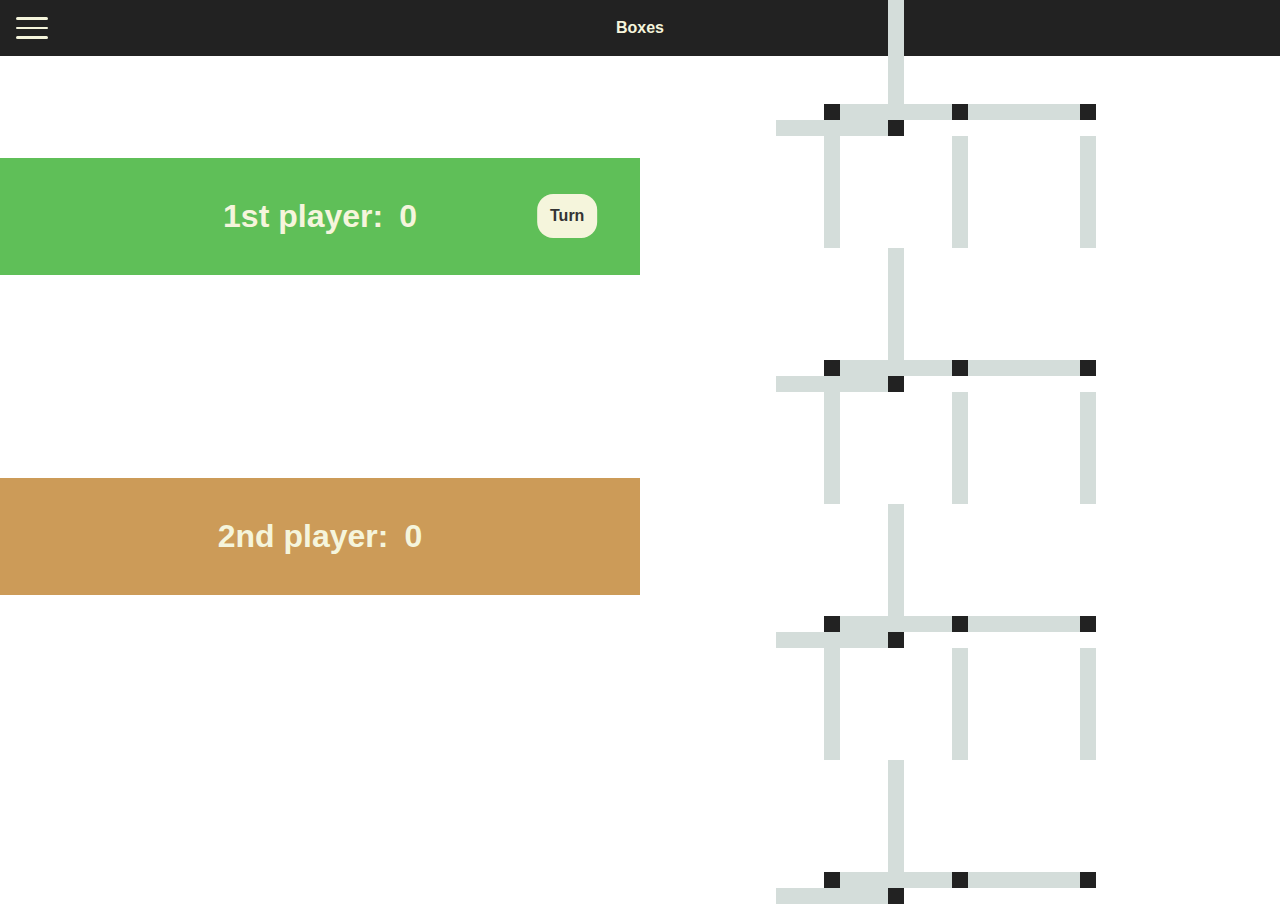
<file: index.html>
<!DOCTYPE html>
<html lang="en">

<head>
    <!-- Google tag (gtag.js) -->
    <script async src="https://www.googletagmanager.com/gtag/js?id=G-KSGVWWPV63"></script>
    <script>
        window.dataLayer = window.dataLayer || [];
        function gtag() { dataLayer.push(arguments); }
        gtag('js', new Date());
        gtag('config', 'G-KSGVWWPV63');
    </script>

    <meta charset="UTF-8">
    <meta name="viewport" content="width=device-width, initial-scale=1.0">
    <title>Boxes</title>
    <link rel="icon" href="images/Tocas.ico" type="image/x-icon">
    <link rel="stylesheet" href="css/boxes.css?v=14">
    <script src="js/confetti.js" defer></script>
    <script src="js/boxes.js?v=14" defer></script>
    <!-- <script src="https://cdn.jsdelivr.net/npm/canvas-confetti@1.6.0/dist/confetti.browser.min.js"></script> -->
</head>

<body>
    <header>
        <p class="title">Boxes</p>
        <div class="burger" onclick="toggleMenu()">
            <span></span>
            <span></span>
            <span></span>
        </div>
        <nav id="menu">
            <ul class="navigation">
                <a href="#" onclick="start(2, 'toggle');">
                    <li>New Game vs. Hard AI</li>
                </a>
                <a href="#" onclick="start(1, 'toggle');">
                    <li>New Game vs. Easy AI</li>
                </a>
                <a href="#" onclick="start(0, 'toggle');">
                    <li>New Game vs. Human</li>
                </a>
                <a href="#" onclick="controlPopup('popupHelp'); toggleMenu();">
                    <li>Help</li>
                </a>
                <a href="#" onclick="goHome();">
                    <li>Home</li>
                </a>
            </ul>
            <p class="version">Version: 1.14</p>
            <p class="design">Designed by Toni Elias</p>
        </nav>
    </header>

    <main>
        <canvas id="canvas-confetti"></canvas>
        <div class="popup-overlay" id="popup">
            <div class="popup-box">
                <button class="popup-box-close" onclick="controlPopup('popup', 'none');">×</button>
                <h2 id="popup-title">Title</h2>
                <button class="popup-box-button" onclick="start(2); controlPopup('popup', 'none');">
                    New Game vs. Hard AI
                </button>
                <button class="popup-box-button" onclick="start(1); controlPopup('popup', 'none');">
                    New Game vs. Easy AI
                </button>
                <button class="popup-box-button" onclick="start(0); controlPopup('popup', 'none');">
                    New Game vs. Human
                </button>
                <button class="popup-box-button" onclick="controlPopup('popupHelp');controlPopup('popup', 'none');">
                    Help
                </button>
                <button class="popup-box-button" onclick="goHome();">
                    Home
                </button>
            </div>
        </div>
        <div class="popup-overlay-help" id="popup-help">
            <div class="popup-box-help">
                <button class="popup-box-close" onclick="controlPopup('popupHelp', 'none');">×</button>
                <h2 id="popup-title">Help</h2>
                <br>
                <p>Capture boxes by clicking their borders.</p>
                <p>Complete a box to earn an extra turn.</p>
                <p>The player with the most boxes wins.</p>
            </div>
        </div>
        <section class="score">
            <div class="score-board">
                <div class="score-player" id="score-player-1">
                    <div class="score-player-up">
                        <p class="player">1st player: </p>
                        <p class="player score-value">0</p>
                    </div>
                    <div class="turn turn-container-player-1">
                        <p id="turn-player-1">Turn</p>
                    </div>
                </div>
                <div class="score-player" id="score-player-2">
                    <div class="score-player-up">
                        <p class="player">2nd player: </p>
                        <p class="player score-value">0</p>
                    </div>
                    <div class="turn turn-container-player-2">
                        <p id="turn-player-2">Turn</p>
                    </div>
                </div>
            </div>
        </section>
        <section class="board">
            <div class="main-container">
                <div class="columns horizontal">
                    <div class="dot"></div>
                    <button id="H1X1" onclick="game(this.id)" class="button-game button-horizontal"></button>
                    <div class="dot"></div>
                    <button id="H1X2" onclick="game(this.id)" class="button-game button-horizontal"></button>
                    <div class="dot"></div>
                    <button id="H1X3" onclick="game(this.id)" class="button-game button-horizontal"></button>
                    <div class="dot"></div>
                </div>
                <div class="columns vertical">
                    <button id="V2X1" onclick="game(this.id)" class="button-game button-vertical"></button>
                    <div id="B1" class="box-game"></div>
                    <button id="V2X2" onclick="game(this.id)" class="button-game button-vertical"></button>
                    <div id="B2" class="box-game"></div>
                    <button id="V2X3" onclick="game(this.id)" class="button-game button-vertical"></button>
                    <div id="B3" class="box-game"></div>
                    <button id="V2X4" onclick="game(this.id)" class="button-game button-vertical"></button>
                </div>
                <div class="columns horizontal">
                    <div class="dot"></div>
                    <button id="H3X1" onclick="game(this.id)" class="button-game button-horizontal"></button>
                    <div class="dot"></div>
                    <button id="H3X2" onclick="game(this.id)" class="button-game button-horizontal"></button>
                    <div class="dot"></div>
                    <button id="H3X3" onclick="game(this.id)" class="button-game button-horizontal"></button>
                    <div class="dot"></div>
                </div>
                <div class="columns vertical">
                    <button id="V4X1" onclick="game(this.id)" class="button-game button-vertical"></button>
                    <div id="B4" class="box-game"></div>
                    <button id="V4X2" onclick="game(this.id)" class="button-game button-vertical"></button>
                    <div id="B5" class="box-game"></div>
                    <button id="V4X3" onclick="game(this.id)" class="button-game button-vertical"></button>
                    <div id="B6" class="box-game"></div>
                    <button id="V4X4" onclick="game(this.id)" class="button-game button-vertical"></button>
                </div>
                <div class="columns horizontal">
                    <div class="dot"></div>
                    <button id="H5X1" onclick="game(this.id)" class="button-game button-horizontal"></button>
                    <div class="dot"></div>
                    <button id="H5X2" onclick="game(this.id)" class="button-game button-horizontal"></button>
                    <div class="dot"></div>
                    <button id="H5X3" onclick="game(this.id)" class="button-game button-horizontal"></button>
                    <div class="dot"></div>
                </div>
                <div class="columns vertical">
                    <button id="V6X1" onclick="game(this.id)" class="button-game button-vertical"></button>
                    <div id="B7" class="box-game"></div>
                    <button id="V6X2" onclick="game(this.id)" class="button-game button-vertical"></button>
                    <div id="B8" class="box-game"></div>
                    <button id="V6X3" onclick="game(this.id)" class="button-game button-vertical"></button>
                    <div id="B9" class="box-game"></div>
                    <button id="V6X4" onclick="game(this.id)" class="button-game button-vertical"></button>
                </div>
                <div class="columns horizontal">
                    <div class="dot"></div>
                    <button id="H7X1" onclick="game(this.id)" class="button-game button-horizontal"></button>
                    <div class="dot"></div>
                    <button id="H7X2" onclick="game(this.id)" class="button-game button-horizontal"></button>
                    <div class="dot"></div>
                    <button id="H7X3" onclick="game(this.id)" class="button-game button-horizontal"></button>
                    <div class="dot"></div>
                </div>
                <div class="columns vertical">
                    <button id="V8X1" onclick="game(this.id)" class="button-game button-vertical"></button>
                    <div id="B10" class="box-game"></div>
                    <button id="V8X2" onclick="game(this.id)" class="button-game button-vertical"></button>
                    <div id="B11" class="box-game"></div>
                    <button id="V8X3" onclick="game(this.id)" class="button-game button-vertical"></button>
                    <div id="B12" class="box-game"></div>
                    <button id="V8X4" onclick="game(this.id)" class="button-game button-vertical"></button>
                </div>
                <div class="columns horizontal">
                    <div class="dot"></div>
                    <button id="H9X1" onclick="game(this.id)" class="button-game button-horizontal"></button>
                    <div class="dot"></div>
                    <button id="H9X2" onclick="game(this.id)" class="button-game button-horizontal"></button>
                    <div class="dot"></div>
                    <button id="H9X3" onclick="game(this.id)" class="button-game button-horizontal"></button>
                    <div class="dot"></div>
                </div>
            </div>
        </section>
    </main>

    <!-- <footer><p>Designed by Toni Elias</p></footer> -->
</body>

</html>
</file>
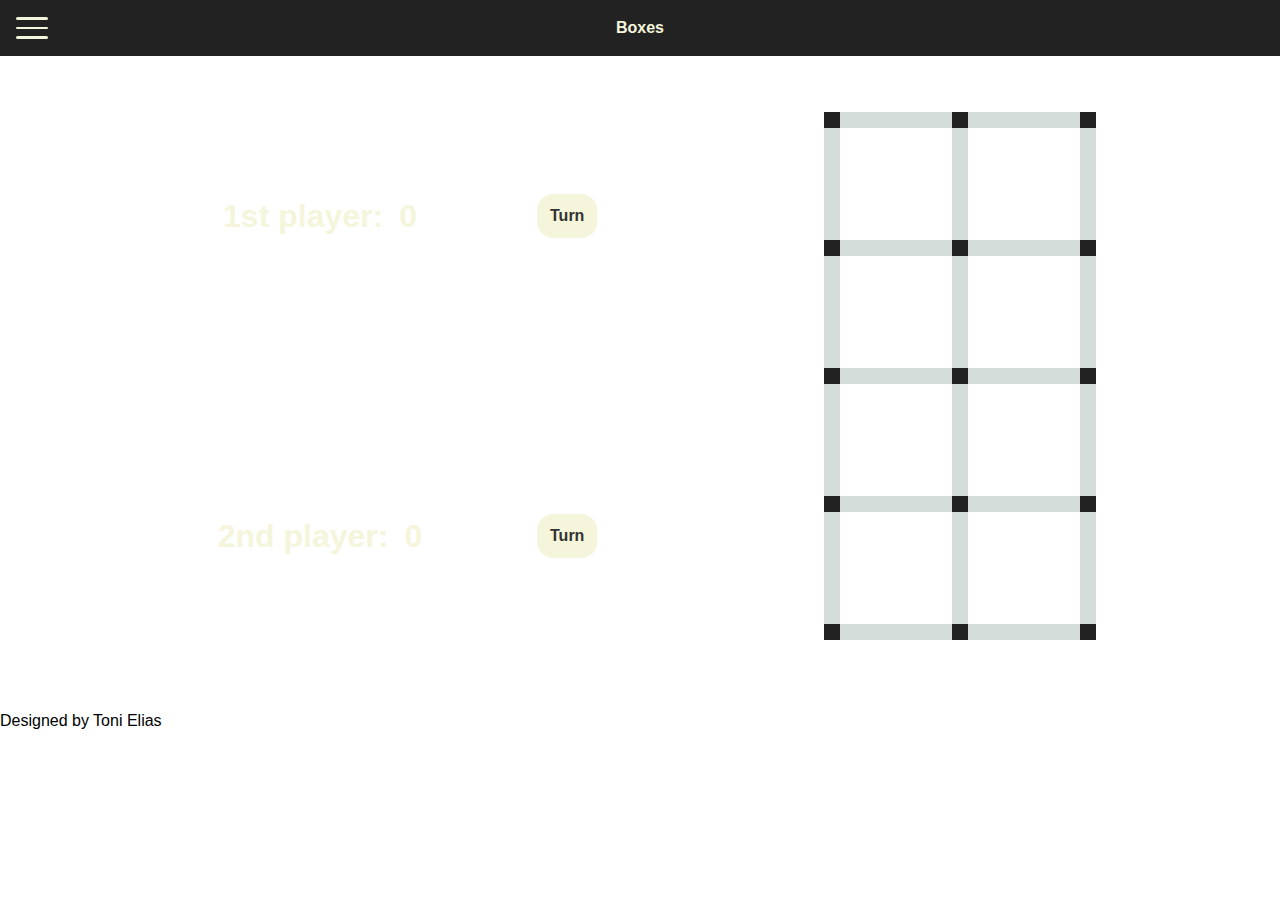
<file: boxes.html>
<!DOCTYPE html>
<html lang="en">

<head>
    <meta charset="UTF-8">
    <meta name="viewport" content="width=device-width, initial-scale=1.0">
    <title>Boxes</title>
    <link rel="stylesheet" href="css/boxes.css?v=1">
    <script src="js/confetti.js" defer></script>
    <script src="js/boxes.js" defer></script>
    <!-- <script src="https://cdn.jsdelivr.net/npm/canvas-confetti@1.6.0/dist/confetti.browser.min.js"></script> -->
</head>

<body>
    <header>
        <p class="title">Boxes</p>
        <div class="burger" onclick="toggleMenu()">
            <span></span>
            <span></span>
            <span></span>
        </div>
        <nav id="menu">
            <ul class="navigation">
                <a href="#" onclick="start(2, 'toggle');">
                    <li>New Game vs. Hard AI</li>
                </a>
                <a href="#" onclick="start(1, 'toggle');">
                    <li>New Game vs. Easy AI</li>
                </a>
                <a href="#" onclick="start(0, 'toggle');">
                    <li>New Game vs. Human</li>
                </a>
                <a href="#" onclick="controlPopup('popupHelp'); toggleMenu();">
                    <li>Help</li>
                </a>
                <a href="/">
                    <li>Home</li>
                </a>
            </ul>
            <p class="version">Version: 1.0</p>
        </nav>
    </header>

    <main>
        <canvas id="canvas-confetti"></canvas>
        <div class="popup-overlay" id="popup">
            <div class="popup-box">
                <button class="popup-box-close" onclick="controlPopup('popup', 'none');">×</button>
                <h2 id="popup-title">Title</h2>
                <button class="popup-box-button" onclick="start(2); controlPopup('popup', 'none');">
                    New Game vs. Hard AI
                </button>
                <button class="popup-box-button" onclick="start(1); controlPopup('popup', 'none');">
                    New Game vs. Easy AI
                </button>
                <button class="popup-box-button" onclick="start(0); controlPopup('popup', 'none');">
                    New Game vs. Human
                </button>
                <button class="popup-box-button" onclick="controlPopup('popupHelp');controlPopup('popup', 'none');">
                    Help
                </button>
                <button class="popup-box-button" onclick="window.location.href='/'">
                    Home
                </button>
            </div>
        </div>
        <div class="popup-overlay-help" id="popup-help">
            <div class="popup-box-help">
                <button class="popup-box-close" onclick="controlPopup('popupHelp', 'none');">×</button>
                <h2 id="popup-title">Help</h2>
                <br>
                <p>Capture boxes by clicking their borders.</p>
                <p>Complete a box to earn an extra turn.</p>
                <p>The player with the most boxes wins.</p>
            </div>
        </div>
        <section class="score">
            <div class="score-board">
                <div class="score-player" id="score-player-1">
                    <div class="score-player-up">
                        <p class="player">1st player: </p>
                        <p class="player score-value">0</p>
                    </div>
                    <div class="turn turn-container-player-1">
                        <p id="turn-player-1">Turn</p>
                    </div>
                </div>
                <div class="score-player" id="score-player-2">
                    <div class="score-player-up">
                        <p class="player">2nd player: </p>
                        <p class="player score-value">0</p>
                    </div>
                    <div class="turn turn-container-player-2">
                        <p id="turn-player-2">Turn</p>
                    </div>
                </div>
            </div>
        </section>
        <section class="board">
            <div class="main-container">
                <div class="columns horizontal">
                    <div class="dot"></div>
                    <button id="H1X1" onclick="game(this.id)" class="button-game button-horizontal"></button>
                    <div class="dot"></div>
                    <button id="H1X2" onclick="game(this.id)" class="button-game button-horizontal"></button>
                    <div class="dot"></div>
                </div>
                <div class="columns vertical">
                    <button id="V2X1" onclick="game(this.id)" class="button-game button-vertical"></button>
                    <div id="B1" class="box-game"></div>
                    <button id="V2X2" onclick="game(this.id)" class="button-game button-vertical"></button>
                    <div id="B2" class="box-game"></div>
                    <button id="V2X3" onclick="game(this.id)" class="button-game button-vertical"></button>
                </div>
                <div class="columns horizontal">
                    <div class="dot"></div>
                    <button id="H3X1" onclick="game(this.id)" class="button-game button-horizontal"></button>
                    <div class="dot"></div>
                    <button id="H3X2" onclick="game(this.id)" class="button-game button-horizontal"></button>
                    <div class="dot"></div>
                </div>
                <div class="columns vertical">
                    <button id="V4X1" onclick="game(this.id)" class="button-game button-vertical"></button>
                    <div id="B3" class="box-game"></div>
                    <button id="V4X2" onclick="game(this.id)" class="button-game button-vertical"></button>
                    <div id="B4" class="box-game"></div>
                    <button id="V4X3" onclick="game(this.id)" class="button-game button-vertical"></button>
                </div>
                <div class="columns horizontal">
                    <div class="dot"></div>
                    <button id="H5X1" onclick="game(this.id)" class="button-game button-horizontal"></button>
                    <div class="dot"></div>
                    <button id="H5X2" onclick="game(this.id)" class="button-game button-horizontal"></button>
                    <div class="dot"></div>
                </div>
                <div class="columns vertical">
                    <button id="V6X1" onclick="game(this.id)" class="button-game button-vertical"></button>
                    <div id="B5" class="box-game"></div>
                    <button id="V6X2" onclick="game(this.id)" class="button-game button-vertical"></button>
                    <div id="B6" class="box-game"></div>
                    <button id="V6X3" onclick="game(this.id)" class="button-game button-vertical"></button>
                </div>
                <div class="columns horizontal">
                    <div class="dot"></div>
                    <button id="H7X1" onclick="game(this.id)" class="button-game button-horizontal"></button>
                    <div class="dot"></div>
                    <button id="H7X2" onclick="game(this.id)" class="button-game button-horizontal"></button>
                    <div class="dot"></div>
                </div>
                <div class="columns vertical">
                    <button id="V8X1" onclick="game(this.id)" class="button-game button-vertical"></button>
                    <div id="B7" class="box-game"></div>
                    <button id="V8X2" onclick="game(this.id)" class="button-game button-vertical"></button>
                    <div id="B8" class="box-game"></div>
                    <button id="V8X3" onclick="game(this.id)" class="button-game button-vertical"></button>
                </div>
                <div class="columns horizontal">
                    <div class="dot"></div>
                    <button id="H9X1" onclick="game(this.id)" class="button-game button-horizontal"></button>
                    <div class="dot"></div>
                    <button id="H9X2" onclick="game(this.id)" class="button-game button-horizontal"></button>
                    <div class="dot"></div>
                </div>
            </div>
        </section>
    </main>

    <footer>
        <p>Designed by Toni Elias</p>
    </footer>
</body>

</html>
</file>
<file: css/boxes.css>
:root {
    --color-light: beige;
    --color-gray-lighter: #eef5f3;
    --color-gray-light: #d4ddda;
    --color-gray-medium: #bec7c5;
    --color-gray-dark: #555555;
    --color-gray-darker: #333333;
    --color-dark: #222222;
    --space-button-short: 1rem;
    --space-button-long: 6.5rem;
    --space-height: 3.5rem;
}

html,
body {
    margin: 0;
    font-family: sans-serif;
}

header {
    display: flex;
    justify-content: center;
    align-items: center;
    background: var(--color-dark);
    color: var(--color-light);
    height: var(--space-height);
}

/* footer {
    text-align: center;
    position: fixed;
    left: 0;
    right: 0;
    bottom: 0;
    padding: 1rem;
    z-index: -1;
} */

main {
    display: flex;
    flex-direction: column;
}

#menu {
    position: fixed;
    top: 0;
    left: -16rem;
    width: 16rem;
    height: 100%;
    background: var(--color-dark);
    color: var(--color-light);
    padding-top: var(--space-height);
    transition: left 0.3s ease;
    z-index: 100;
}

#menu ul {
    list-style: none;
    padding: 0;
    margin: 0;
}

#menu li {
    padding: 1.2rem;
    border-bottom: 0.1rem solid var(--color-gray-dark);
    background-color: var(--color-gray-darker);
}

#menu a {
    text-decoration: none;
    font-size: 1.1rem;
    font-weight: 600;
    color: var(--color-light);
}

#menu.active {
    left: 0;
}

#score-player-1 {
    background-color: var(--color-random-1);
}

#score-player-2 {
    background-color: var(--color-random-2);
}

#canvas-confetti {
    /* inset: 0; */
    z-index: 103;
    pointer-events: none;
    position: fixed;
    width: 90%;
    height: 90%;
    top: 50%;
    left: 50%;
    transform: translate(-50%, -50%);
}

.title {
    font-weight: 600;
}

.burger {
    position: absolute;
    vertical-align: middle;
    cursor: pointer;
    display: flex;
    flex-direction: column;
    width: 2rem;
    gap: 7px;
    left: 1rem;
    z-index: 101;
}

.burger span {
    height: 0.18rem;
    width: 100%;
    border-radius: 0.1rem;
    background: var(--color-light);
}

.design,
.version {
    position: absolute;
    bottom: 0;
    height: 5rem;
    font-weight: 600;
    padding-left: 1.2rem;
}

.version {
    bottom: 2.5rem;
    font-weight: 200;
}

.board {
    display: flex;
    justify-content: center;
    align-items: center;
}

.main-container {
    display: flex;
    flex-direction: column;
    align-items: center;
    justify-content: center;
    margin: 0;
}

.player {
    font-weight: 600;
    font-size: larger;
    padding: 0.5rem;
    color: var(--color-light);
}

.score-board {
    position: relative;
    display: flex;
    justify-content: space-around;
    margin-bottom: 1rem;
    background-color: transparent;
    height: 5rem;
}

.score-player {
    display: flex;
    justify-content: center;
    flex-direction: column;
    width: 100%;
}

.score-player-up {
    display: flex;
    justify-content: center;
    width: 100%;
    margin-bottom: 2.5rem;
}

.turn {
    position: absolute;
    text-align: center;
    bottom: 0;
    padding: 0.4rem;
    margin: 0.4rem;
    border-radius: 1rem;
    height: 1.4rem;
    font-weight: 600;
    color: var(--color-gray-darker);
    background-color: var(--color-light);
}

.turn p {
    margin: 0;
}

.turn-container-player-1 {
    left: 25%;
    transform: translateX(-50%);
}

.turn-container-player-2 {
    right: 25%;
    transform: translateX(50%);
}

.columns {
    display: grid;
    grid-template-columns: var(--space-button-short) var(--space-button-long) var(--space-button-short) var(--space-button-long) var(--space-button-short);
    place-items: center;
}

.clicked {
    border-radius: 2rem;
    transform: scale(1.15);
    box-shadow: 0 5px 15px rgba(0, 0, 0, 0.3);
}

@keyframes shine {
    0% {
        left: -75%;
        opacity: 0;
    }

    100% {
        opacity: 1;
    }

    100% {
        left: 125%;
    }
}

.shine {
    animation: shine 1s ease-in-out;
}

.button-game {
    border-style: none;
    border-color: var(--color-dark);
    background-color: var(--color-gray-light);
    transition: all 0.5s ease;
}

.button-horizontal {
    height: var(--space-button-short);
    width: var(--space-button-long);
}

.button-vertical {
    height: var(--space-button-long);
    width: var(--space-button-short);
}

.box-game {
    box-sizing: border-box;
    border-style: solid;
    border-width: 1px;
    border-color: transparent;
    height: var(--space-button-long);
    width: var(--space-button-long);

    /* Liquid Effect Start */
    overflow: hidden;
    position: relative;
    background: transparent;
    display: flex;
}

.box-game::before {
    content: "";
    position: absolute;
    left: 0;
    right: 0;
    bottom: 0;
    top: 0;
    transform-origin: top;
    transform: scaleY(0);
    transition: transform 1.1s cubic-bezier(.2, .9, .2, 1);
    background: var(--fill-color);
    z-index: 0;
}

.box-game.filled::before {
    transform: scaleY(1);
    /* Liquid Effect End */
}

.dot {
    height: var(--space-button-short);
    width: var(--space-button-short);
    background-color: var(--color-dark);
}

.popup-overlay,
.popup-overlay-help {
    position: fixed;
    top: 0;
    left: 0;
    width: 100%;
    height: 100%;
    background-color: rgba(0, 0, 0, 0.5);
    justify-content: center;
    align-items: center;
    z-index: 102;
}

.popup-overlay {
    display: none;
}

.popup-overlay-help {
    display: none;
}

.popup-box-close {
    position: absolute;
    top: 0.7rem;
    right: 0.7rem;
    font-size: 1.5rem;
    font-weight: bold;
    cursor: pointer;
    border: none;
    background: none;
}

.popup-box,
.popup-box-help {
    position: fixed;
    top: 40%;
    left: 50%;
    transform: translate(-50%, -50%);
    background: var(--color-light);
    border-radius: 8px;
    padding: 20px;
    width: 300px;
    text-align: center;
    box-shadow: 0 2px 10px rgba(0, 0, 0, 0.3);
}

.popup-box h2 {
    margin-top: 0;
}

.popup-box-button {
    display: block;
    width: 80%;
    margin: 1rem auto;
    padding: 0.7rem;
    border: none;
    border-radius: 4px;
    cursor: pointer;
    font-size: 16px;
    font-weight: 500;
    background-color: var(--color-gray-light);
}

.popup-box-button:hover {
    color: var(--color-light);
    background-color: var(--color-gray-darker);
}

@media (max-height: 768px) {
    :root {
        --space-button-long: 6rem;
    }
}

@media (max-height: 667px) {
    :root {
        --space-button-long: 5rem;
    }

    .main-container {
        margin-top: 1rem;
    }
}

@media screen and (max-width: 1024px) {
    .main-container {
        position: absolute;
        transform: translate(-50%, -50%);
        left: 50%;
        top: 55%;
    }
}

@media screen and (min-width: 1024px) {
    :root {
        --space-button-long: 7rem;
    }

    main {
        flex-direction: row;
        justify-content: space-around;
    }

    main>section {
        width: 100%;
    }

    .score-board {
        flex-direction: column;
        height: 100%;
    }

    .main-container {
        height: 40rem;
    }

    .player {
        font-size: xx-large;
    }

    .score-player-up {
        margin-bottom: 0;
        display: flex;
    }

    .turn {
        position: absolute;
        bottom: auto;
        height: 1.9rem;
        width: 2.9rem;
        line-height: 1.9rem;
    }

    .turn-container-player-1,
    .turn-container-player-2 {
        left: auto;
        right: 15%;
        transform: translateX(100%);
    }
}
</file>
